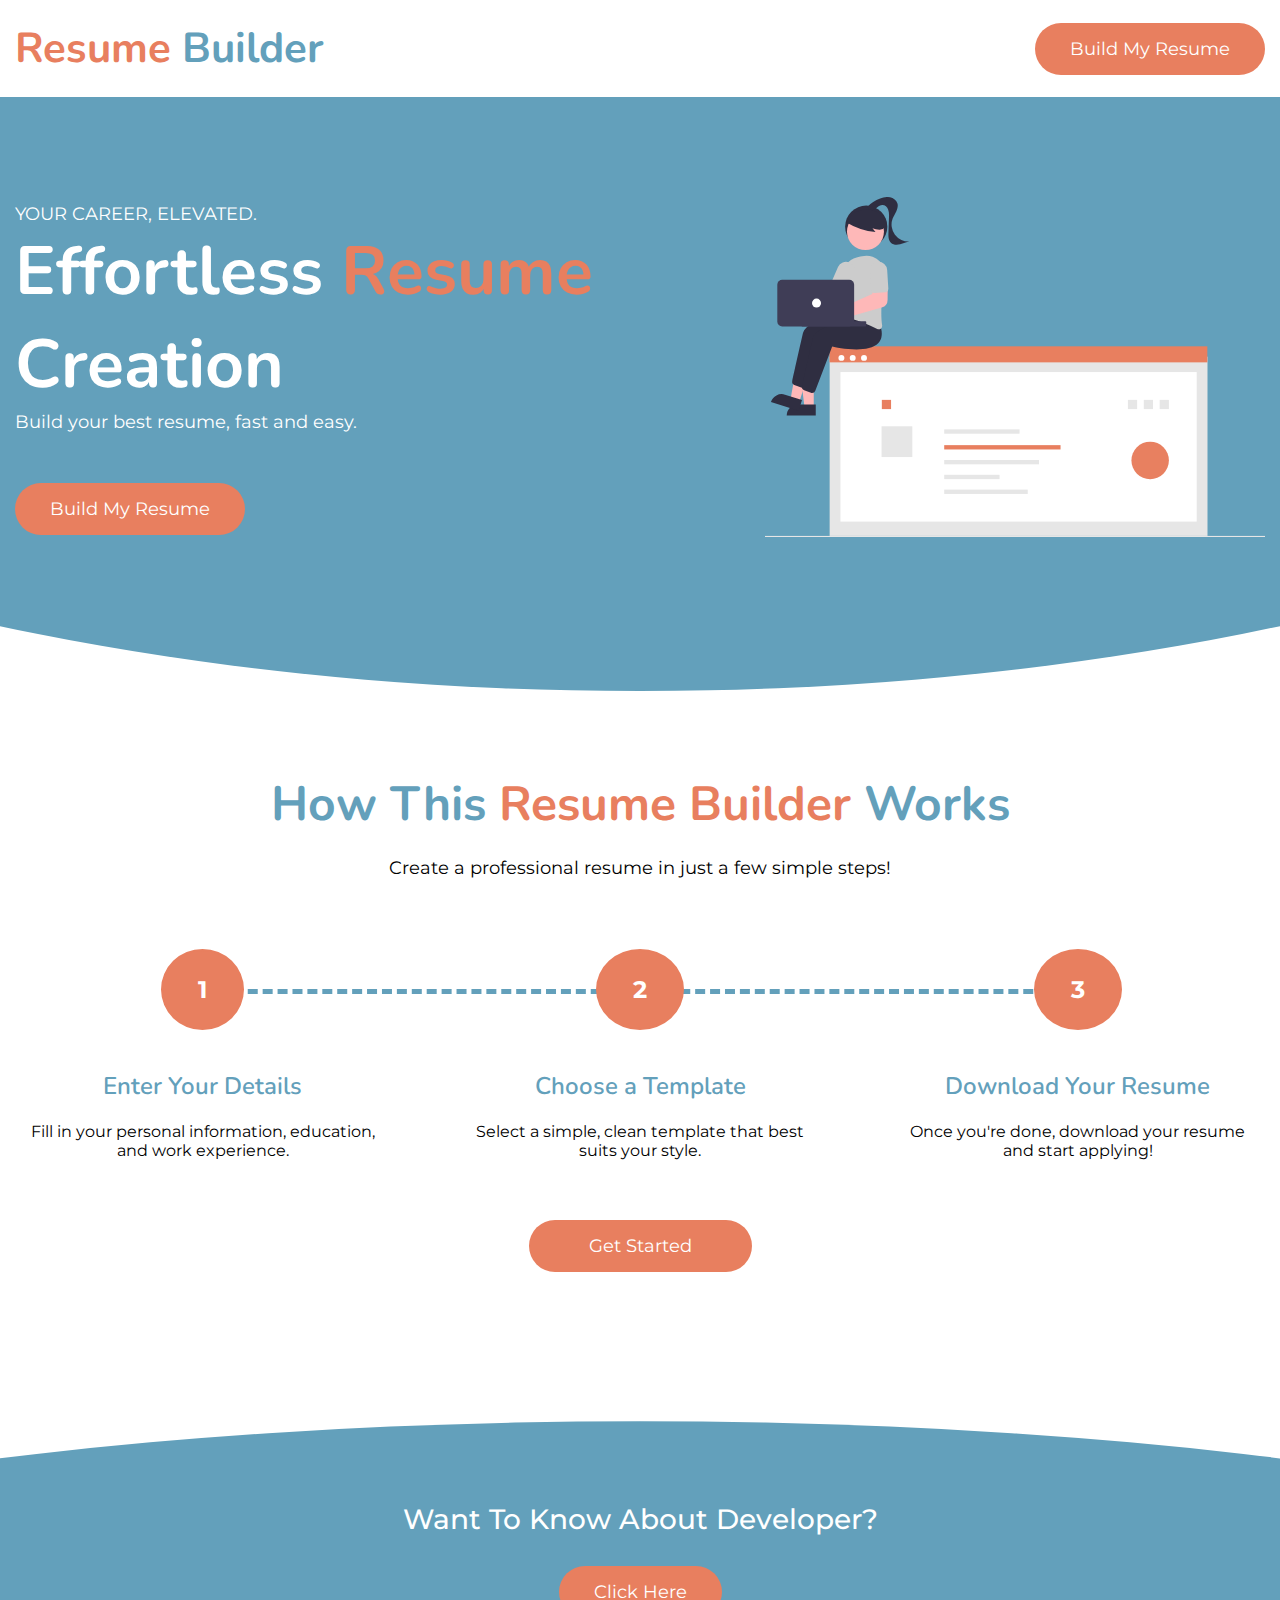
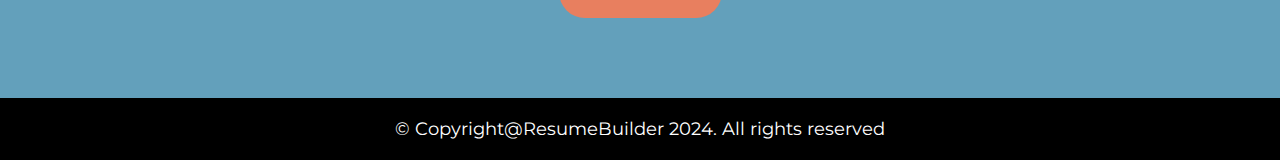
<file: index.html>
<!DOCTYPE html>
<html lang="en">

<head>
    <meta charset="UTF-8">
    <meta name="viewport" content="width=device-width, initial-scale=1.0">
    <link rel="stylesheet" href="style.css">
    <title>Resume Builder</title>
</head>

<body>
    <!-- header starts here -->
    <header>
        <div class="container">
            <div class="logo">
                <a href="index.html">
                    <h2><span>Resume</span> Builder</h2>
                </a>
            </div>
            <div class="button">
                 <a href="createresume.html">
                    <button>Build My Resume</button>
                </a>
            </div>
        </div>
    </header>
    <!-- header ends here -->

    <!-- main content starts here -->
    <main>

        <!-- banner starts here -->
        <section class="banner">
            <div class="container">
                <div class="content">
                    <h4>Your Career, Elevated.</h4>
                    <h1>Effortless <span>Resume</span> Creation</h1>
                    <h3>Build your best resume, fast and easy.</h3>
                    <a href="createresume.html">
                        <button>Build My Resume</button>
                    </a>
                </div>
                <div class="image">
                    <img src="banner.svg" alt="Resume Builder">
                </div>
            </div>
        </section>
        <!-- banner ends here -->

        <!-- Working steps starts here -->
        <section class="workingsteps">
            <div class="container">
                <div class="maintitle">
                    <h2>How this <span>resume Builder</span> works</h2>
                    <h5>Create a professional resume in just a few simple steps!</h5>
                </div>
                <div class="steps">
                    <div class="step">
                        <h3>1</h3>
                        <div class="stepscontent">
                            <h4>Enter Your Details</h4>
                            <p>Fill in your personal information, education, and work experience.</p>
                        </div>
                    </div>
                    <div class="step">
                        <h3>2</h3>
                        <div class="stepscontent">
                            <h4>Choose a Template</h4>
                            <p>Select a simple, clean template that best suits your style.</p>
                        </div>
                    </div>
                    <div class="step">
                        <h3>3</h3>
                        <div class="stepscontent">
                            <h4>Download Your Resume</h4>
                            <p>Once you&apos;re done, download your resume and start applying!</p>
                        </div>
                    </div>
                </div>
                <a href="createresume.html">
                    <button>Get Started</button>
                </a>
            </div>
        </section>
        <!-- working steps ends here -->


    </main>
    <!-- Main content ends here -->


    <!-- Footer starts here -->
    <footer>
        

        <!-- About me for mobile starts here-->
        <div class="about">
            <div class="container">
                <h6>Want to know about developer?</h6>
                <a href="aboutme.html">
                    <button>Click Here</button>
                </a>
            </div>
        </div>
        <!-- About me for mobile ends here -->
        
        <!-- copyright starts here -->
        <div class="copyright">
            <h3>&copy; Copyright@<a href="index.html">ResumeBuilder</a> 2024. All rights reserved</h3>
        </div>
         <!-- copyright ends here -->


    </footer>
    <!-- Footer ends here -->



</body>

</html>
</file>
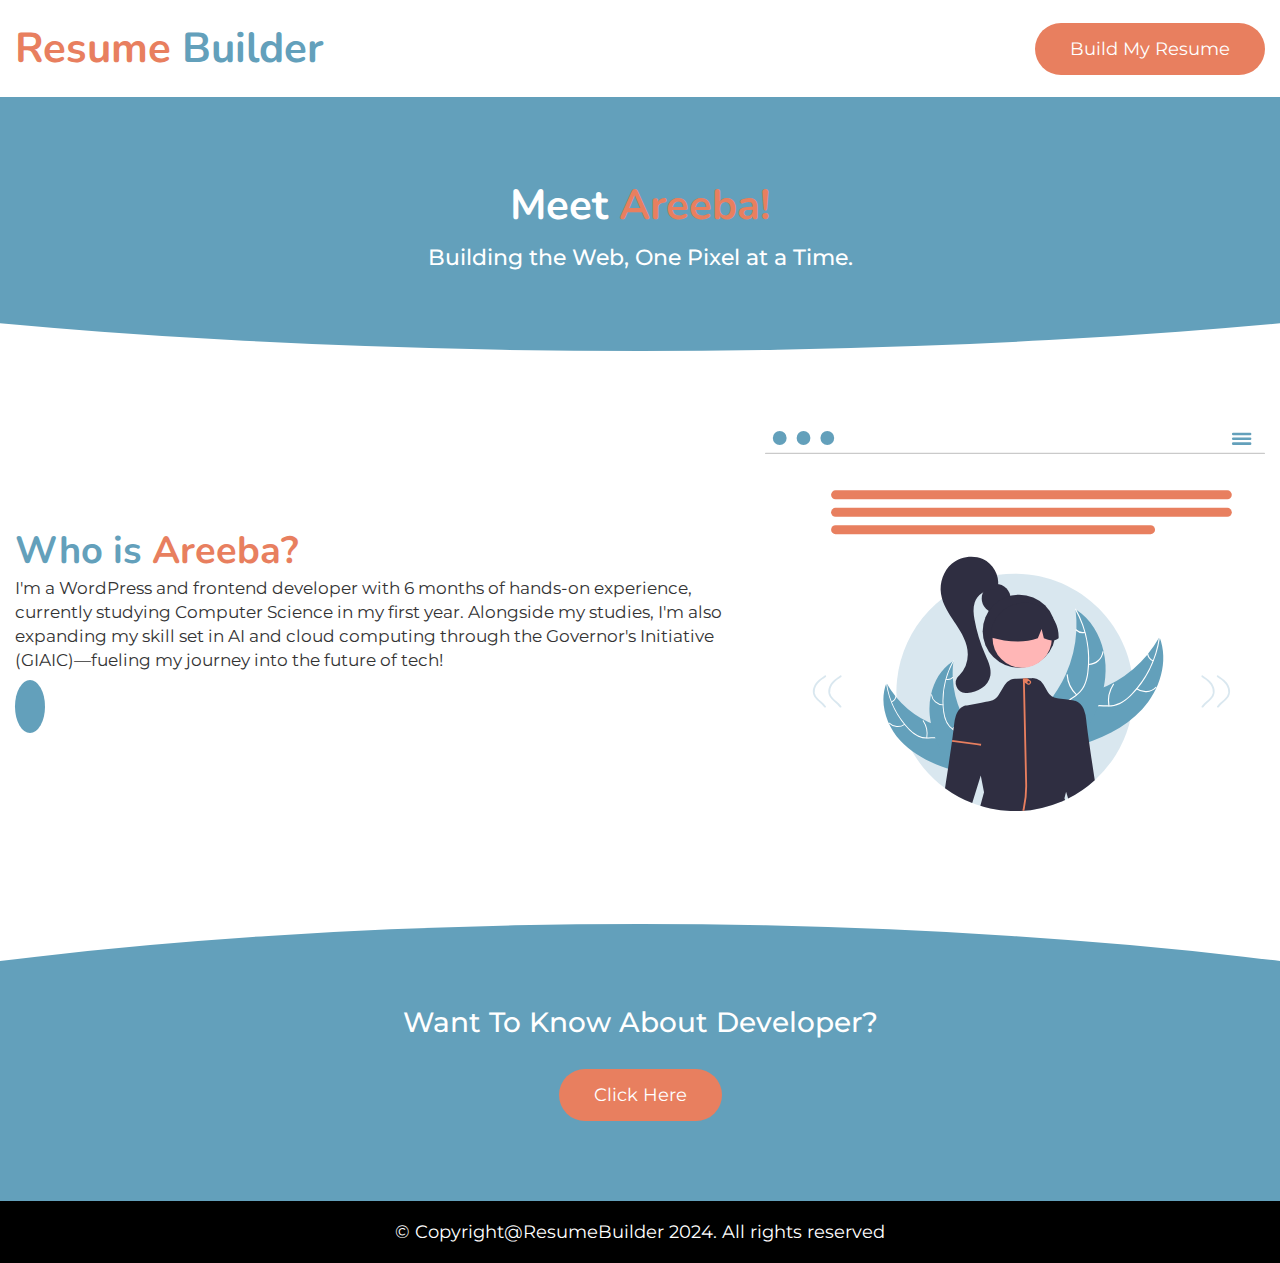
<file: aboutme.html>
<!DOCTYPE html>
<html lang="en">

<head>
    <meta charset="UTF-8">
    <meta name="viewport" content="width=device-width, initial-scale=1.0">
    <link rel="stylesheet" href="style.css">
    <link rel="stylesheet" href="https://cdnjs.cloudflare.com/ajax/libs/font-awesome/6.6.0/css/all.min.css" integrity="sha512-Kc323vGBEqzTmouAECnVceyQqyqdsSiqLQISBL29aUW4U/M7pSPA/gEUZQqv1cwx4OnYxTxve5UMg5GT6L4JJg==" crossorigin="anonymous" referrerpolicy="no-referrer" />
    <title>Resume Builder</title>
</head>

<body>
    <!-- header starts here -->
    <header>
        <div class="container">
            <div class="logo">
                <a href="index.html">
                    <h2><span>Resume</span> Builder</h2>
                </a>
            </div>
            <div class="button">
                 <a href="createresume.html">
                    <button>Build My Resume</button>
                </a>
            </div>
        </div>
    </header>
    <!-- header ends here -->

    <!-- main content starts here -->
     <main>

         <!-- entry starts here -->
         <section class="entry">
            <div class="container">
                <div class="entrytitle">
                    <h3>Meet <span>Areeba!</span></h3>
                    <h5>Building the Web, One Pixel at a Time.</h5>
                </div>
            </div>
        </section>
        <!-- entry ends here -->


        <!-- Aboutme starts here  -->
        <section class="aboutme">
            <div class="container">
                <div class="bio">
                    <h4>Who is <span>Areeba?</span></h4>
                    <p>I'm a WordPress and frontend developer with 6 months of hands-on experience, currently studying Computer Science in my first year. Alongside my studies, I'm also expanding my skill set in AI and cloud computing through the Governor's Initiative (GIAIC)—fueling my journey into the future of tech!</p>
                    <div class="social">
                       <a href="https://www.linkedin.com/in/areeba-binte-ali-25b1382b4" target="_blank">
                        <i class="fa-brands fa-linkedin-in"></i>
                       </a>
                       <a href="https://github.com/Areeba-binteali" target="_blank">
                        <i class="fa-brands fa-github"></i>
                       </a>
                    </div>
                </div>
                <div class="image">
                    <img src="about.svg" alt="About">
                </div>
            </div>
        </section>
        <!-- about me ends here -->
     
     </main>
     <!-- main content ends here -->


<!-- Footer starts here -->
    <footer>
        

        <!-- About me for mobile starts here-->
        <div class="about">
            <div class="container">
                <h6>Want to know about developer?</h6>
                <a href="aboutme.html">
                    <button>Click Here</button>
                </a>
            </div>
        </div>
        <!-- About me for mobile ends here -->
        
        <!-- copyright starts here -->
        <div class="copyright">
            <h3>&copy; Copyright@<a href="index.html">ResumeBuilder</a> 2024. All rights reserved</h3>
        </div>
         <!-- copyright ends here -->


    </footer>
    <!-- Footer ends here -->



</body>

</html>
</file>
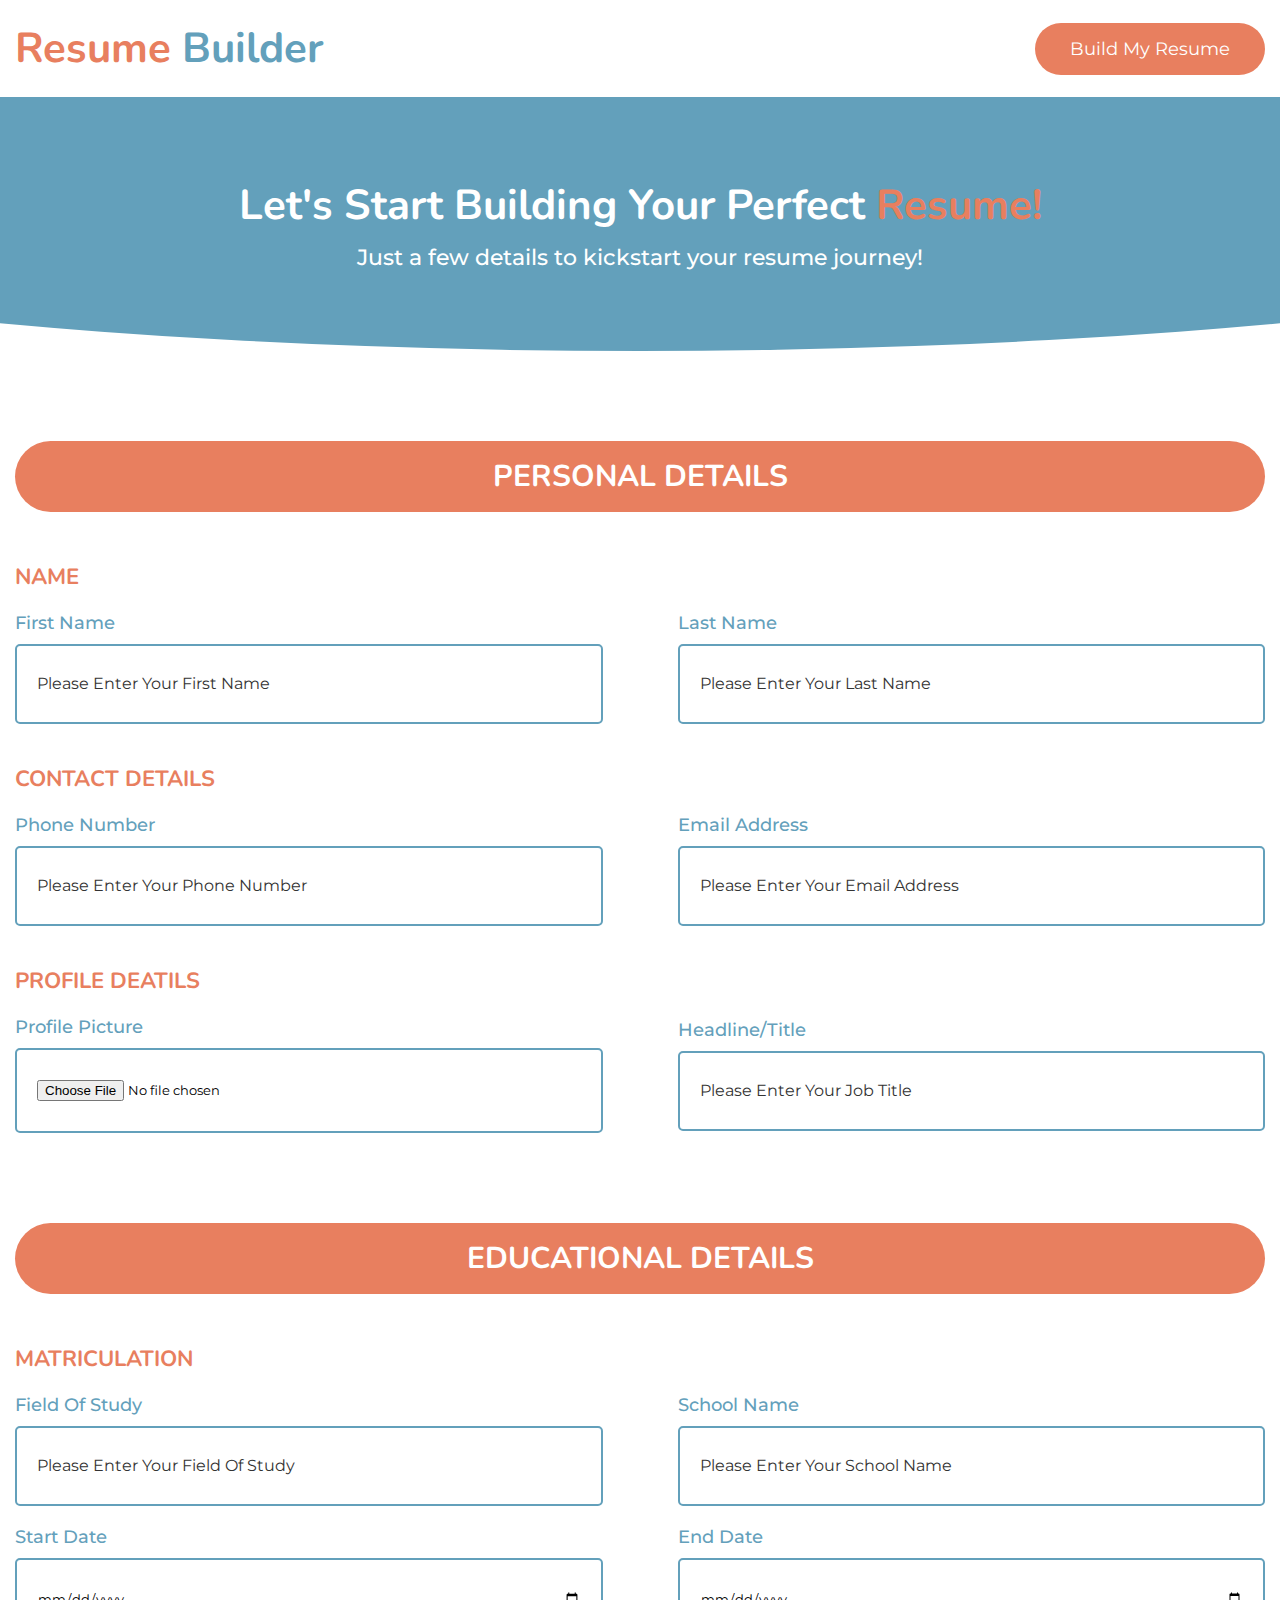
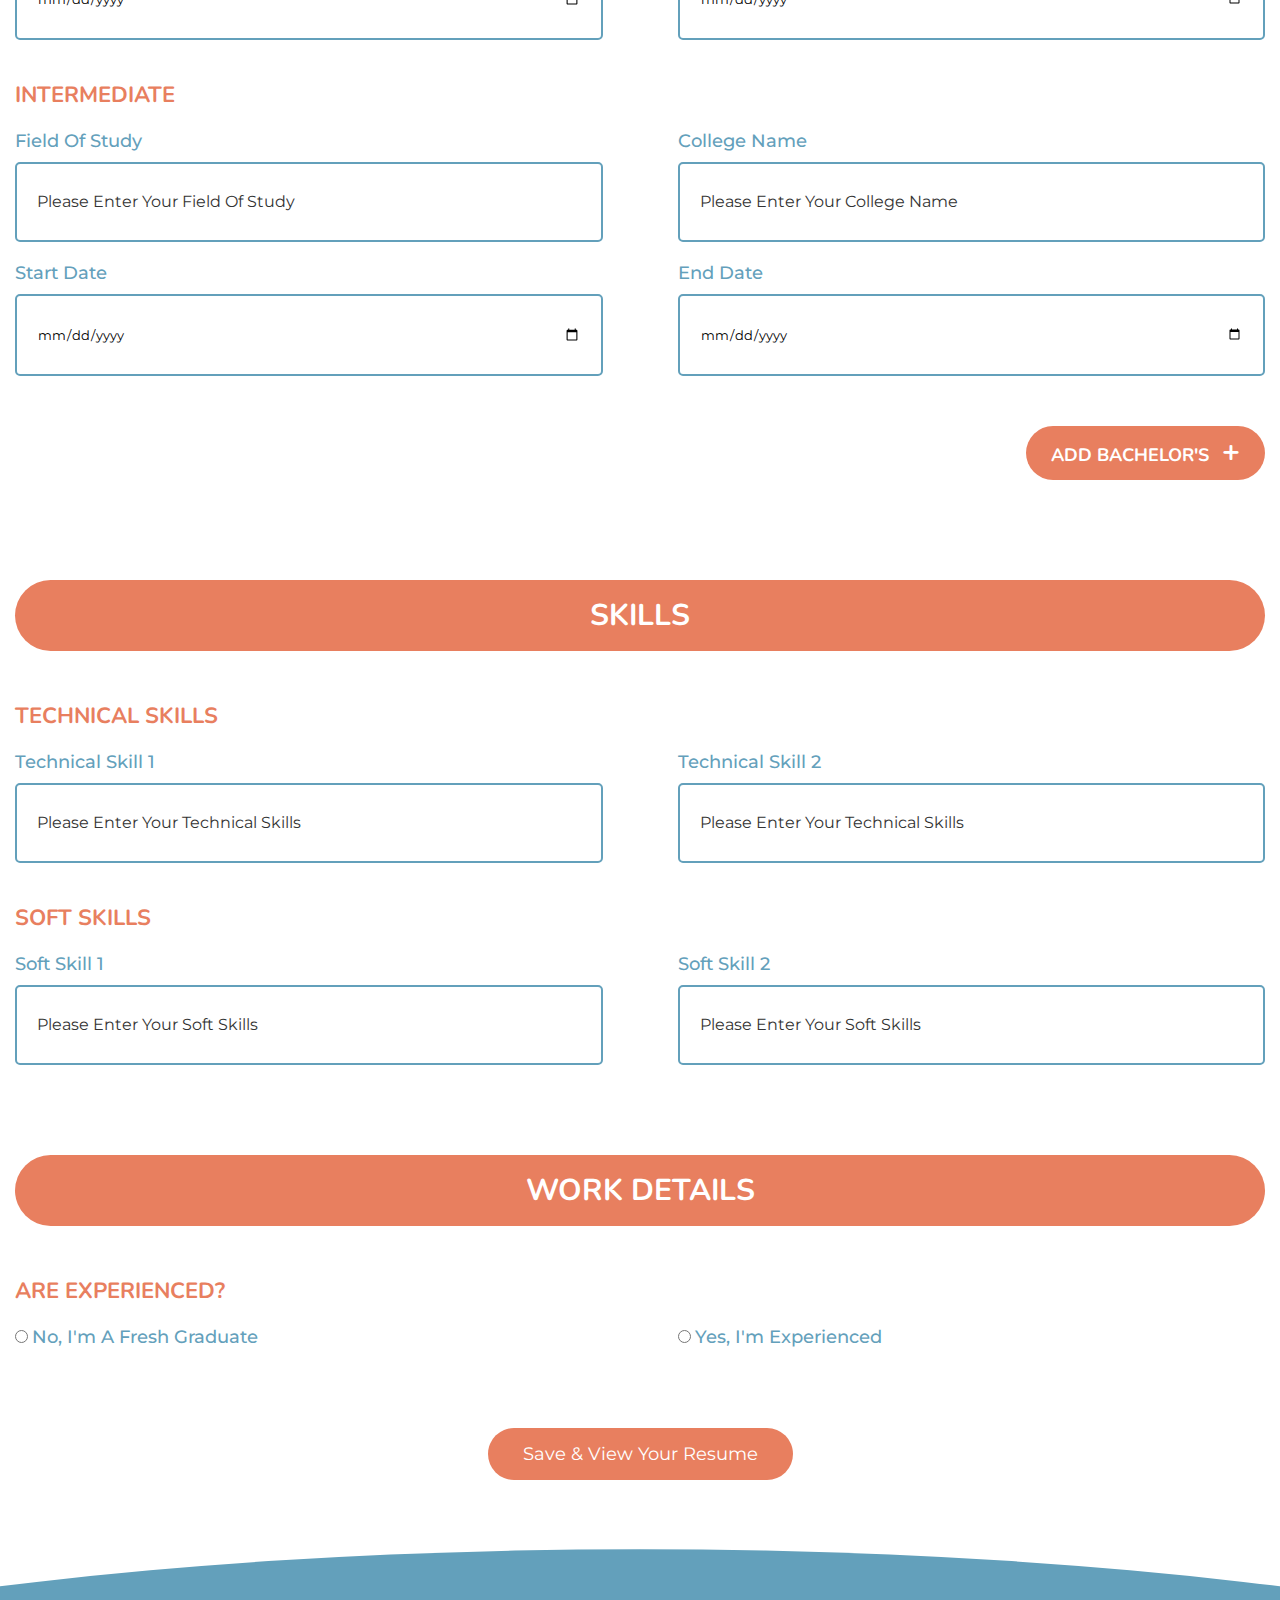
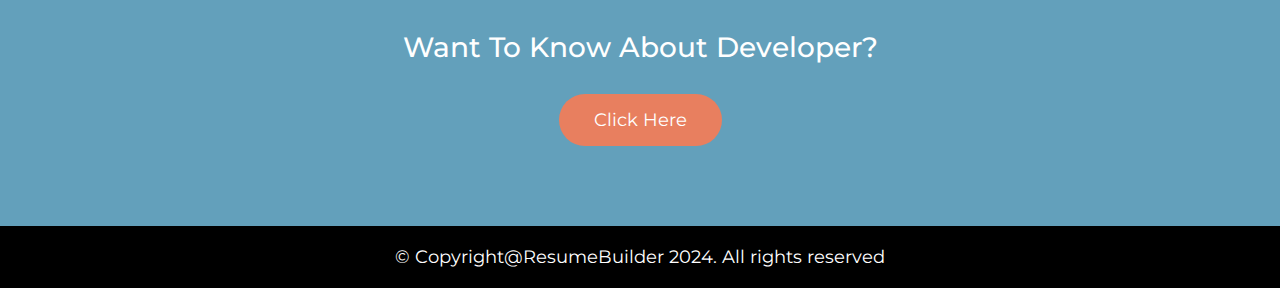
<file: createresume.html>
<!DOCTYPE html>
<html lang="en">

<head>
    <meta charset="UTF-8">
    <meta name="viewport" content="width=device-width, initial-scale=1.0">
    <link rel="stylesheet" href="style.css">
    <title>Resume Builder</title>
</head>

<body>

    <!-- header starts here -->
    <header>
        <div class="container">
            <div class="logo">
                <a href="index.html">
                    <h2><span>Resume</span> Builder</h2>
                </a>
            </div>
            <div class="button">
                <a href="createresume.html">
                    <button>Build My Resume</button>
                </a>
            </div>
        </div>
    </header>
    <!-- header ends here -->


    <!-- main content starts here -->
    <main>

        <!-- entry starts here -->
        <section class="entry">
            <div class="container">
                <div class="entrytitle">
                    <h3>Let&apos;s start building your perfect <span>resume!</span></h3>
                    <h5>Just a few details to kickstart your resume journey!</h5>
                </div>
            </div>
        </section>
        <!-- entry ends here -->


        <!-- resume form starts here -->
        <section class="resumeForm">
            <div class="container">
                <form action="../">
                    <div class="personalInfo formdivs">
                        <h2>Personal details</h2>
                        <div class="namesec">
                            <div class="title">
                                <h3>Name</h3>
                            </div>
                            <div class="name flex-input">
                                <div class="firstname">
                                    <label for="firstname">First Name</label>
                                    <input type="text" id="firstname" placeholder="Please enter your First name">
                                </div>
                                <div class="lastname">
                                    <label for="lastname">last Name</label>
                                    <input type="text" id="lastname" placeholder="Please enter your last name">
                                </div>
                            </div>
                        </div>
                        <div class="contactsec">
                            <div class="title">
                                <h3>Contact Details</h3>
                            </div>
                            <div class="contact flex-input">
                                <div class="phonenumber">
                                    <label for="phone">Phone Number</label>
                                    <input type="number" id="phone" placeholder="Please enter your Phone Number">
                                </div>
                                <div class="email">
                                    <label for="email">Email Address</label>
                                    <input type="email" id="email" placeholder="Please enter your email address">
                                </div>
                            </div>
                        </div>
                        <div class="profile">
                            <div class="title">
                                <h3>Profile Deatils</h3>
                            </div>
                            <div class="profileInfo flex-input">
                                <div class="profilepicture">
                                    <label for="profilepic">Profile Picture</label>
                                    <input type="file" id="profilepic">
                                </div>
                                <div class="headline">
                                    <label for="headline">Headline/Title</label>
                                    <input type="text" id="headline" placeholder="Please enter your job title">
                                </div>
                            </div>
                        </div>
                    </div>
                    <div class="educationaldetails formdivs">
                        <h2>Educational details</h2>
                        <div class="matriculation">
                            <div class="title">
                                <h3>Matriculation</h3>
                            </div>
                            <div class="matricDetails flex-input">
                                <div class="degree">
                                    <label for="degree">Field of study</label>
                                    <input type="text" id="degree" placeholder="Please enter your field of study">
                                </div>
                                <div class="institute">
                                    <label for="school">School Name</label>
                                    <input type="text" id="school" placeholder="Please enter your school name">
                                </div>
                                <div class="startdate">
                                    <label for="startdate">Start Date</label>
                                    <input type="date" id="startdate" placeholder="Please enter your start date">
                                </div>
                                <div class="enddate">
                                    <label for="enddate">End Date</label>
                                    <input type="date" id="enddate" placeholder="Please enter your end date">
                                </div>
                            </div>
                        </div>
                        <div class="intermediate">
                            <div class="title">
                                <h3>Intermediate</h3>
                            </div>
                            <div class="interDetails flex-input">
                                <div class="degree">
                                    <label for="interdegree">Field of study</label>
                                    <input type="text" id="interdegree" placeholder="Please enter your field of study">
                                </div>
                                <div class="institute">
                                    <label for="college">College Name</label>
                                    <input type="text" id="college" placeholder="Please enter your college name">
                                </div>
                                <div class="startdate">
                                    <label for="interstartdate">Start Date</label>
                                    <input type="date" id="interstartdate" placeholder="Please enter your start date">
                                </div>
                                <div class="enddate">
                                    <label for="interenddate">End Date</label>
                                    <input type="date" id="interenddate" placeholder="Please enter your end date">
                                </div>
                            </div>
                        </div>
                        <div class="symbols">
                            <h2 id="plusbachelors" class="symbol" onclick="addBachelors()"><span>Add Bachelor&apos;s </span> &nbsp;+</h2>
                        </div>
                        <div class="bachelors" id="bachelorsdiv">
                            <div class="title">
                                <h3>Bachelor&apos;s</h3>
                            </div>
                            <div class="bachelorsDetails flex-input">
                                <div class="degree">
                                    <label for="bachelorsdegree">Field of study</label>
                                    <input type="text" id="bachelorsdegree" placeholder="Please enter your field of study">
                                </div>
                                <div class="institute">
                                    <label for="university">University Name</label>
                                    <input type="text" id="university" placeholder="Please enter your university name">
                                </div>
                                <div class="startdate">
                                    <label for="bachelorsstartdate">Start Date</label>
                                    <input type="date" id="bachelorsstartdate" placeholder="Please enter your start date">
                                </div>
                                <div class="enddate">
                                    <label for="bachelorsenddate">End Date</label>
                                    <input type="date" id="bachelorsenddate" placeholder="Please enter your end date">
                                </div>
                            </div>
                        </div>
                        
                        <div class="symbols">
                            <h2 id="minusbachelors" class="symbol" onclick="deleteBachelors()"><span>Remove Bachelor&apos;s </span> &nbsp-</h2>
                        </div>
                    </div>
                    <div class="skillsdetails formdivs">
                        <h2>Skills</h2>
                        <div class="technicalskills">
                            <div class="title">
                                <h3>Technical Skills</h3>
                            </div>
                            <div class="techskills flex-input">
                                <div class="techskill1">
                                    <label for="techskill1">Technical Skill 1</label>
                                    <input type="text" id="techskill1" placeholder="please enter your technical skills">
                                </div>
                                <div class="techskill2">
                                    <label for="techskill2">technical Skill 2</label>
                                    <input type="text" id="techskill2" placeholder="please enter your technical skills">
                                </div>
                            </div>
                        </div>
                        <div class="softskills">
                            <div class="title">
                                <h3>Soft Skills</h3>
                            </div>
                            <div class="softskill flex-input">
                                <div class="softskill1">
                                    <label for="softskill1">soft Skill 1</label>
                                    <input type="text" id="softskill1" placeholder="please enter your soft skills">
                                </div>
                                <div class="softskill2">
                                    <label for="softskill2">soft Skill 2</label>
                                    <input type="text" id="softskill2" placeholder="please enter your soft skills">
                                </div>
                            </div>
                        </div>
                    </div>
                    <div class="workexperience formdivs">
                        <h2>Work Details</h2>
                        <div class="years">
                            <div class="title">
                                <h3>Are experienced?</h3>
                            </div>
                            <div class="yearexp flex-input">
                                <div class="freshdiv">
                                    <input type="radio" name="exp" id="fresh" value="fresh">
                                <label for="fresh">No, I'm a Fresh graduate</label>
                                </div>
                                <div class="experienceddiv">
                                    <input type="radio" name="exp" id="experienced" value="experienced">
                                <label for="experienced">Yes, I'm experienced</label>
                                </div>
                            </div>
                            <div class="expyear" id="experice">
                                <label for="yearexperience">Years/Months of experience</label>
                                <input type="text" id="yearexperience" placeholder="Please enter years/months of experience">
                            </div>
                        </div>
                        <div class="workingexp" id="workexp1">
                            <div class="title">
                                <h3 id="workexp1head">Working experience</h3>
                            </div>
                            <div class="workexp1 flex-input">
                                <div class="jobtitle">
                                    <label for="jobtitle">Job Title</label>
                                    <input type="text" id="jobtitle" placeholder="Please enter your job title">
                                </div>
                                <div class="organization">
                                    <label for="org">Your Organization</label>
                                    <input type="text" id="org" placeholder="please enter your organization">
                                </div>
                                <div class="startdate">
                                    <label for="work1startdate">Start Date</label>
                                    <input type="date" id="work1startdate" placeholder="Please enter your start date">
                                </div>
                                <div class="enddate">
                                    <label for="work1enddate">End Date</label>
                                    <input type="date" id="work1enddate" placeholder="Please enter your end date">
                                </div>
                            </div>
                        </div>
                        <div class="symbols">
                            <h2 id="plus" class="symbol" onclick="addwork()">+</h2>
                        </div>
                        <div class="workingexp" id="workexp2">
                            <div class="title">
                                <h3>Working experience 2</h3>
                            </div>
                            <div class="workexp2 flex-input">
                                <div class="jobtitle">
                                    <label for="jobtitle2">Job Title</label>
                                    <input type="text" id="jobtitle2" placeholder="Please enter your job title">
                                </div>
                                <div class="organization">
                                    <label for="org2">Your Organization</label>
                                    <input type="text" id="org2" placeholder="please enter your organization">
                                </div>
                                <div class="startdate">
                                    <label for="work2startdate">Start Date</label>
                                    <input type="date" id="work2startdate" placeholder="Please enter your start date">
                                </div>
                                <div class="enddate">
                                    <label for="work2enddate">End Date</label>
                                    <input type="date" id="work2enddate" placeholder="Please enter your end date">
                                </div>
                            </div>
                        </div>
                        <div class="symbols">
                            <h2 id="minus" class="symbol" onclick="deletework()">-</h2>
                        </div>
                    </div>
                </form>
            </div>
        </section>
        <!-- resume form ends here -->

        <div class="savebuton">
            <a href="#">
                <button>Save & View Your Resume</button>
            </a>
        </div>

    </main>
    <!-- main content ends here -->

    
    <footer>


        <!-- About me for mobile starts here-->
        <div class="about">
            <div class="container">
                <h6>Want to know about developer?</h6>
                <a href="aboutme.html">
                    <button>Click Here</button>
                </a>
            </div>
        </div>
        <!-- About me for mobile ends here -->

        <!-- copyright starts here -->
        <div class="copyright">
            <h3>&copy; Copyright@<a href="index.html">ResumeBuilder</a> 2024. All rights reserved</h3>
        </div>
        <!-- copyright ends here -->


    </footer>
    <!-- Footer ends here -->


<script src="app.js"></script>

</body>

</html>
</file>
<file: style.css>
/* Imported Google Fonts */
@import url('https://fonts.googleapis.com/css2?family=Nunito:ital,wght@0,200..1000;1,200..1000&display=swap');
@import url('https://fonts.googleapis.com/css2?family=Montserrat:ital,wght@0,100..900;1,100..900&display=swap');


/* Universal styling starts here */
*{
    margin: 0;
    padding: 0;
    box-sizing: border-box;
    font-family: 'Montserrat';
}
a{
    text-decoration: none;
    color: inherit;
}
.container{
    max-width: 1310px;
    width: 100%;
    padding: 0 15px;
    margin: 0 auto;
}
/* Universal styling ends here */

/* Header styling starts here */
header{
    box-shadow: 0 0 10px rgba(0,0,0,0.3);
    padding: 20px 0;
}
header .container{
    display: flex;
    justify-content: space-between;
    align-items: center;
}
button{
    color: #fff;
    border: none;
    padding: 15px 35px;
    font-size: 18px;
    background-color: #E87F5F;
    border-radius: 100px;
    transition: 0.3s;
    cursor: pointer;
}
button:hover{
    background-color: #63A0BB;
}
.logo h2{
    color: #63A0BB;
    font-family: 'Nunito';
    font-size: 42px;
}
span{
    color: #E87F5F;
    font-family: 'Nunito';
}
/* Header styling ends here */

/* Banner styling starts here */
.banner{
    background-color: #63A0BB;
    color: #fff;
    padding: 100px 0 150px;
    clip-path: ellipse(110% 100% at 50% 0%);
}
.banner .container{
    display: flex;
    justify-content: space-between;
    align-items: center;
    flex-wrap: wrap;
}
.banner .container div.content{
    width: 57%;
}
.banner .container .image{
    width: 40%;
}
.image img{
    width: 100%;
}
.content h4{
    font-size: 18px;
    text-transform: uppercase;
    font-weight: 400;
}
.content h1{
    font-family: 'Nunito';
    font-size: 68px;
}
.content h3{
    font-weight: 400;
    font-size: 18px;
}
.content button{
    margin-top: 50px;
}
.content button:hover{
    background-color: #fff;
    color: #E87F5F;
}
/* Banner styling ends here */

/* Working Steps styling starts here */
.workingsteps{
    padding: 80px 0;
    text-align: center;
}
.maintitle h2{
    color: #63A0BB;
    font-size: 48px;
    margin-bottom: 20px;
    text-transform: capitalize;
    font-family: 'Nunito';
}
.maintitle h5{
    font-size: 18px;
    font-weight: 400;
}
.steps{
    display: flex;
    justify-content: space-between;
    align-items: center;
    flex-wrap: wrap;
    margin-top: 70px;
    position: relative;
}
.steps::before{
    content: '';
    width: 70%;
    height: 100%;
    border-top: 5px dashed #63A0BB;
    display: block;
    position: absolute;
    top: 40px;
    left: 15%;
}
.step{
    width: 30%;
    padding: 0 15px;
    position: relative;
    z-index: 2;
}
.step h3{
    padding: 24px 35px;
    background-color: #E87F5F;
    border: 2px double #E87F5F;
    border-radius: 100%;
    color: #fff;
    font-size: 24px;
    width: fit-content;
    margin: 0 auto;
}
.step h4{
    color: #63A0BB;
    font-size: 24px;
    font-weight: 600;
    font-family: 'Nunito';
    margin: 40px 0 20px;
}
.workingsteps button{
    margin-top: 60px;
    padding: 15px 60px;
}
/* Working Steps styling ends here */

/* Footer styling starts here */
.about{
    padding: 150px 0 80px;
    text-align: center;
    background-color: #63A0BB;
    color: #fff;
    clip-path: ellipse(100% 80% at 50% 100%);
}
.about h6{
    font-size: 28px;
    font-weight: 500;
    margin-bottom: 30px;
    text-transform: capitalize;
}
.about button:hover{
    background-color: #fff;
    color: #E87F5F;
}
.copyright{
    background-color: #000;
    text-align: center;
    padding: 20px 0;
}
.copyright h3{
    color: #fff;
    font-size: 18px;
    font-weight: 400;
}
/* Footer styling ends here */



/* create resume styling starts here */

/* entry styling starts here */
.entry{
    text-align: center;
    padding: 80px 0 ;
    background-color: #63A0BB;
    clip-path: ellipse(110% 100% at 50% 0%);

}
.entrytitle h3{
    color: #fff;
    font-size: 42px;
    margin-bottom: 10px;
    font-family: 'Nunito';
    text-transform: capitalize;
}
.entrytitle h5{
    font-size: 22px;
    font-weight: 500;
    color: #fff;
}
/* entry styling ends here */

/* resume form styling starts here */
.resumeForm{
    padding: 30px 0;
}
form h2{
    color: #fff;
    font-size: 30px;
    background-color: #E87F5F;
    font-family: 'nunito';
    text-transform: uppercase;
    padding: 15px;
    border-radius: 100px;
    text-align: center;
    margin: 40px 0 20px;
}
.formdivs{
    padding: 20px 0;
}
.formdivs .title{
    padding: 30px 0 10px;
}
.title h3{
    color: #E87F5F;
    font-family: 'nunito';
    font-size: 22px;
    text-transform: uppercase;
}
.flex-input{
    display: flex;
    justify-content: space-between;
    align-items: center;
    flex-wrap: wrap;
}
.flex-input label, .expyear label{
    display: block;
    margin-bottom: 10px;
    color: #63A0BB;
    font-size: 18px;
    font-weight: 500;
    text-transform: capitalize;
}
.flex-input div{
    width: 47%;
    margin: 10px 0;
}
.flex-input input, .expyear input{
    width: 100%;
    padding: 30px 20px;
    border-radius: 5px;
    border: 2px solid #63A0BB;
}
.flex-input input::placeholder, .expyear input::placeholder{
    color: #333;
    text-transform: capitalize;
    font-size: 16px;
}
.flex-input input:focus, .expyear input:focus{
    border-color: #E87F5F;
    outline: none;
}
.flex-input.yearexp label{
    display: inline-block;
    margin-bottom: 20px;
}
.flex-input.yearexp input{
    width: fit-content;
}
.savebuton a{
    display: flex;
    justify-content: center;
    align-items: center;
}
.expyear, .workingexp{
    transition: max-height 0.3s ease;
    max-height: 0;
    overflow: hidden;
    display: none;
}
.symbols{
    display: flex;
    justify-content: flex-end;
    align-items: center;
}
.symbol{
    width: fit-content;
    cursor: pointer;
}
#plus, #plusbachelors{
    padding: 12px 25px;
    transition: 0.3s;
    display: none;
}
#minus, #minusbachelors{
    padding: 12px 27px;
    transition: 0.3s;
    display: none;
}
#plusbachelors, #minusbachelors{
    display: block;
    line-height: 28px;
}
#plusbachelors span, #minusbachelors span{
    font-size: 18px;
    color: #fff;
    line-height: 26px;
}
#minusbachelors{
    display: none;
}
#bachelorsdiv{
    display: none;
    max-height: 0;
    transition: 0.3s;
}
/* resume form styling ends here */

/* create resume styling ends here */


/* about areeba starts here */
.aboutme{
    padding: 80px 0 40px;
}
.aboutme .container{
    display: flex;
    justify-content: space-between;
    align-items: center;
    flex-wrap: wrap;
}
.aboutme .container .bio{
    width: 57%;
}
.aboutme .container .image{
    width: 40%;
}
.bio h4{
    color: #63A0BB;
    font-size: 38px;
    font-family: 'nunito';
}
.bio p{
    font-size: 17px;
    color: #333;
    line-height: 24px;
}
.social i.fa-linkedin-in{
    font-size: 24px;
    color: #fff;
    background-color: #63A0BB;
    padding: 12px 15px;
    border-radius: 100%;
    transition: 0.3s;
}
.social i.fa-linkedin-in:hover{
    background-color: #E87F5F;
}
.social i.fa-github{
    color: #63A0BB;
    font-size: 48px;
    transition: 0.3s;
}
.social i.fa-github:hover{
    color: #E87F5F;
}
.social{
    display: flex;
    justify-content: flex-start;
    align-items: center;
    column-gap: 10px;
    margin-top: 20px;
}
/* about areeba ends here */

/* media queries for tablet */
@media (max-width: 991px) {
    .banner .container div.content{
        width: 100%;
        text-align: center;
    }
    .banner .container .image{
        width: 80%;
        margin: 50px auto 0;  
    }
    .content h1{
        font-size: 60px;
    }
    .banner{
        clip-path: ellipse(160% 100% at 50% 0%);
        padding: 80px 0 100px;
    }
    .step{
        width: 100%;
        display: flex;
        justify-content: flex-start;
        align-items: center;
        column-gap: 40px;
        margin-top: 60px;
    }
    .steps{
        justify-content: flex-start;
        margin-top: 0;
        text-align: left;
    }
    .step h3{
        margin: 0;
    }
    .step h4{
        margin: 0 0 20px;
    }
    .steps::before{
        border: none;
        border-left: 5px dashed #63A0BB;
        left: 56px;
        top: 80px;
        height: 70%;
    }
    .flex-input label{
        font-size: 16px;
    }
    form h2{
        font-size: 26px;
        padding: 12px;
    }
    .title h3{
        font-size: 20px;
    }
    .entrytitle h5{
        font-size: 20px;
    }
    .entrytitle h3{
        font-size: 38px;
    }
    .flex-input input{
        padding: 25px 20px;
    }
}



/* media queries for mobile */
@media (max-width: 767px) {
    .logo h2{
        font-size: 20px;
    }
    header button{
        font-size: 12px;
    }
    button{
        font-size: 14px;
        padding: 10px 15px;
    }
    header .container{
        padding: 0 10px;
    }
    .content h4, .content h3{
        font-size: 14px;
    }
    .content h1{
        font-size: 36px;
    }
    .workingsteps{
        padding: 80px 0 40px;
    }
    .step h3{
        padding: 18px 30px;
    }
    .step h4{
        font-size: 22px;
        margin: 0 0 10px;
    }
    .step p{
        font-size: 14px;
    }
    .steps::before{
        left: 36px;
    }
    .step{
        column-gap: 20px;
        padding: 0;
    }
    .maintitle h2{
        font-size: 32px;
    }
    .maintitle h5{
        font-size: 15px;
    }
    .copyright h3{
        font-size: 16px;
        line-height: 24px;
    }
    .copyright{
        padding: 20px;
    }
    .about h6{
        font-size: 20px;
    }
    .about button{
        padding: 15px 30px;
    }
    .flex-input div{
        width: 100%;
    }
    form h2{
        font-size: 22px;
    }
    .entrytitle h5{
        font-size: 18px;
    }
    .entrytitle h3{
        font-size: 32px;
    }
    .aboutme .container{
        flex-direction: column-reverse;
    }
    .aboutme .container .bio{
        width: 100%;
    }
    .aboutme .container .image{
        width: 80%;
        margin: 0 auto 20px;
    }
    .social i.fa-github{
        font-size: 40px;
    }
    .social i.fa-linkedin-in{
        font-size: 20px;
        padding: 11px 13px;
    }
    .bio h4{
        font-size: 30px;
    }
    .bio p{
        font-size: 16px;
    }
}
</file>
